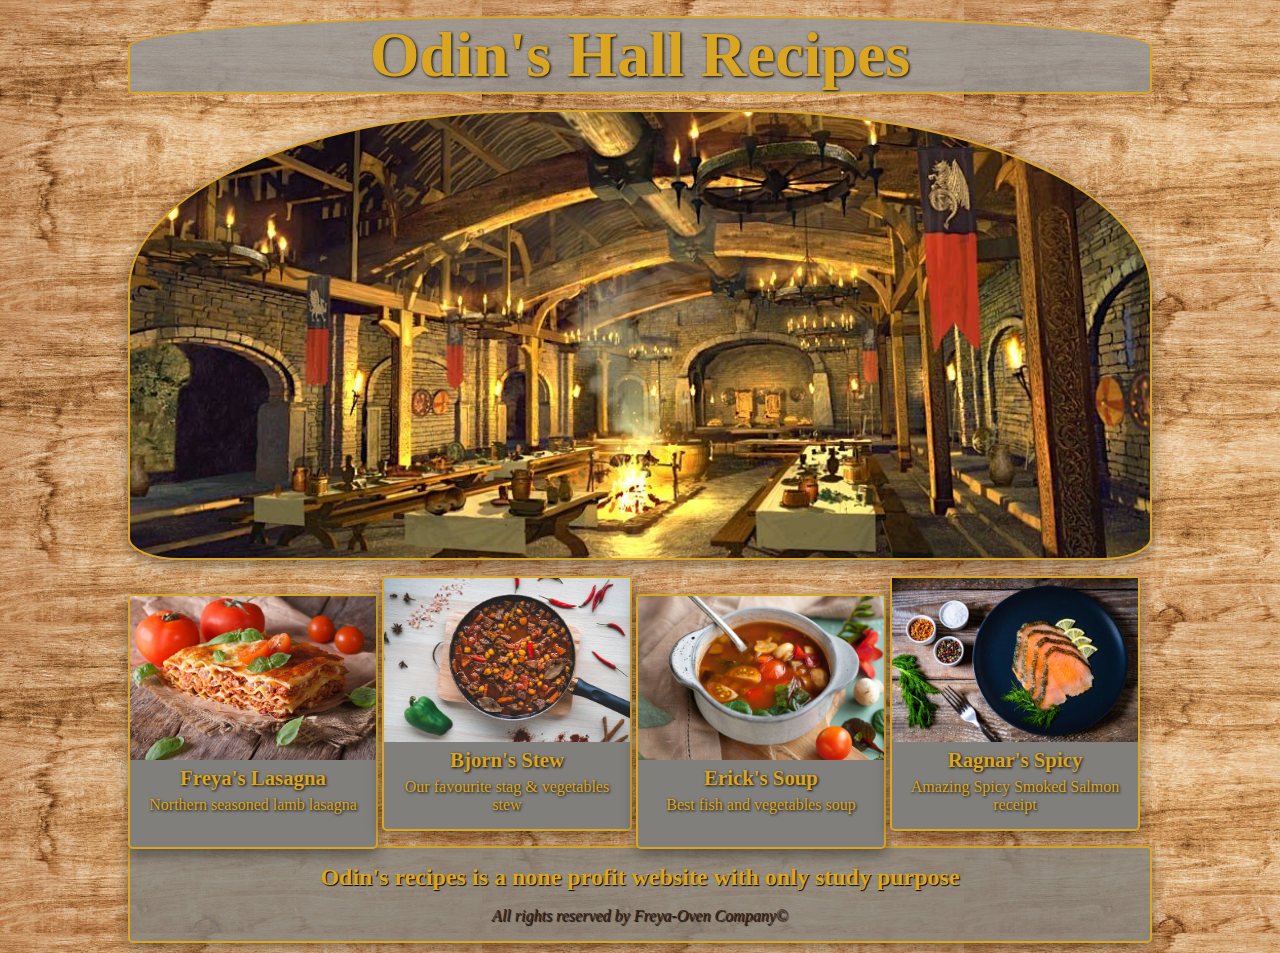
<file: index.html>
<!DOCTYPE html>
<html lang="en">
<head>
    <meta charset="UTF-8">
    <meta http-equiv="X-UA-Compatible" content="IE=edge">
    <meta name="viewport" content="width=device-width, initial-scale=1.0">
    <link href="css/style.css" rel="stylesheet">
    <title>Receipes from Valhalla</title>
</head>
<body>
    <header>
    <h1>Odin's Hall Recipes</h1>
    </header>
    <main>
    <div class="feast-hall">
    </div>
    <div class="card-wrapper">
    <div class="card-receipes">
        <a href="./recipes/lasagna.html">
            <img src="./img/lasagna.jpg">
            <div class="card-txt-ctn">
                <h4>Freya's Lasagna</h4>
                <p>Northern seasoned lamb lasagna</p>
            </div>
        </a>
    </div>
    <div class="card-receipes">
        <a href="./recipes/venison-stew.html">
        <img src="./img/stag-stew.jpg">
        <div class="card-txt-ctn">
            <h4>Bjorn's Stew</h4>
            <p>Our favourite stag & vegetables stew</p>
        </div>
        </a>
    </div>
    <div class="card-receipes">
        <a href="./recipes/soup.html">
            <img src="./img/soup.jpg">
        <div class="card-txt-ctn">
            <h4>Erick's Soup</h4>
            <p>Best fish and vegetables soup</p>
        </div>
        </a>
    </div>
    <div class="card-receipes">
        <a href="./recipes/salmon.html">
        <img src="./img/salmon.jpg">
        <div class="card-txt-ctn">
            <h4>Ragnar's Spicy</h4>
            <p>Amazing Spicy Smoked Salmon receipt</p>
        </div>
        </a>
    </div>
    </div>
    </main>
    <footer>
        <div class="footer">
        <h3>Odin's recipes is a none profit website with only study purpose</h3>
        <p>All rights reserved by Freya-Oven Company©</p>
    </div>
    </footer>
</body>
</html>
</file>
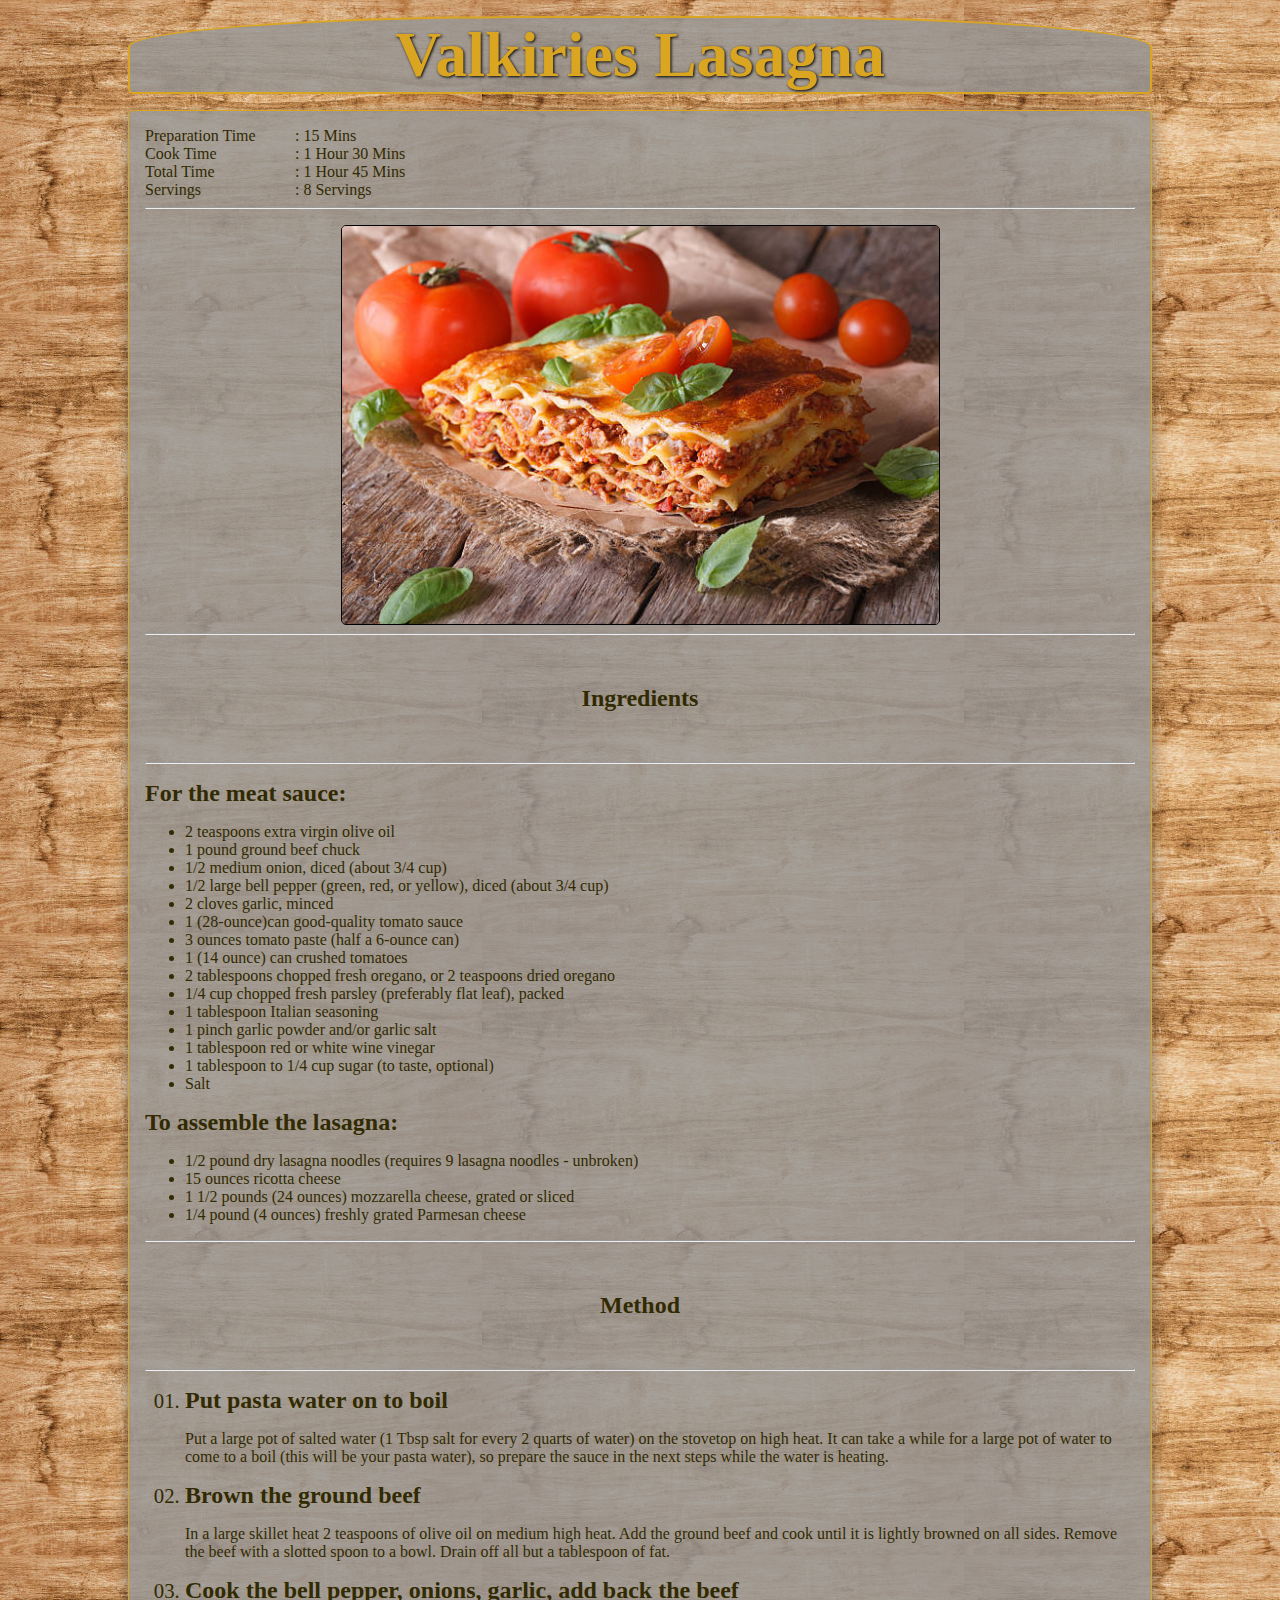
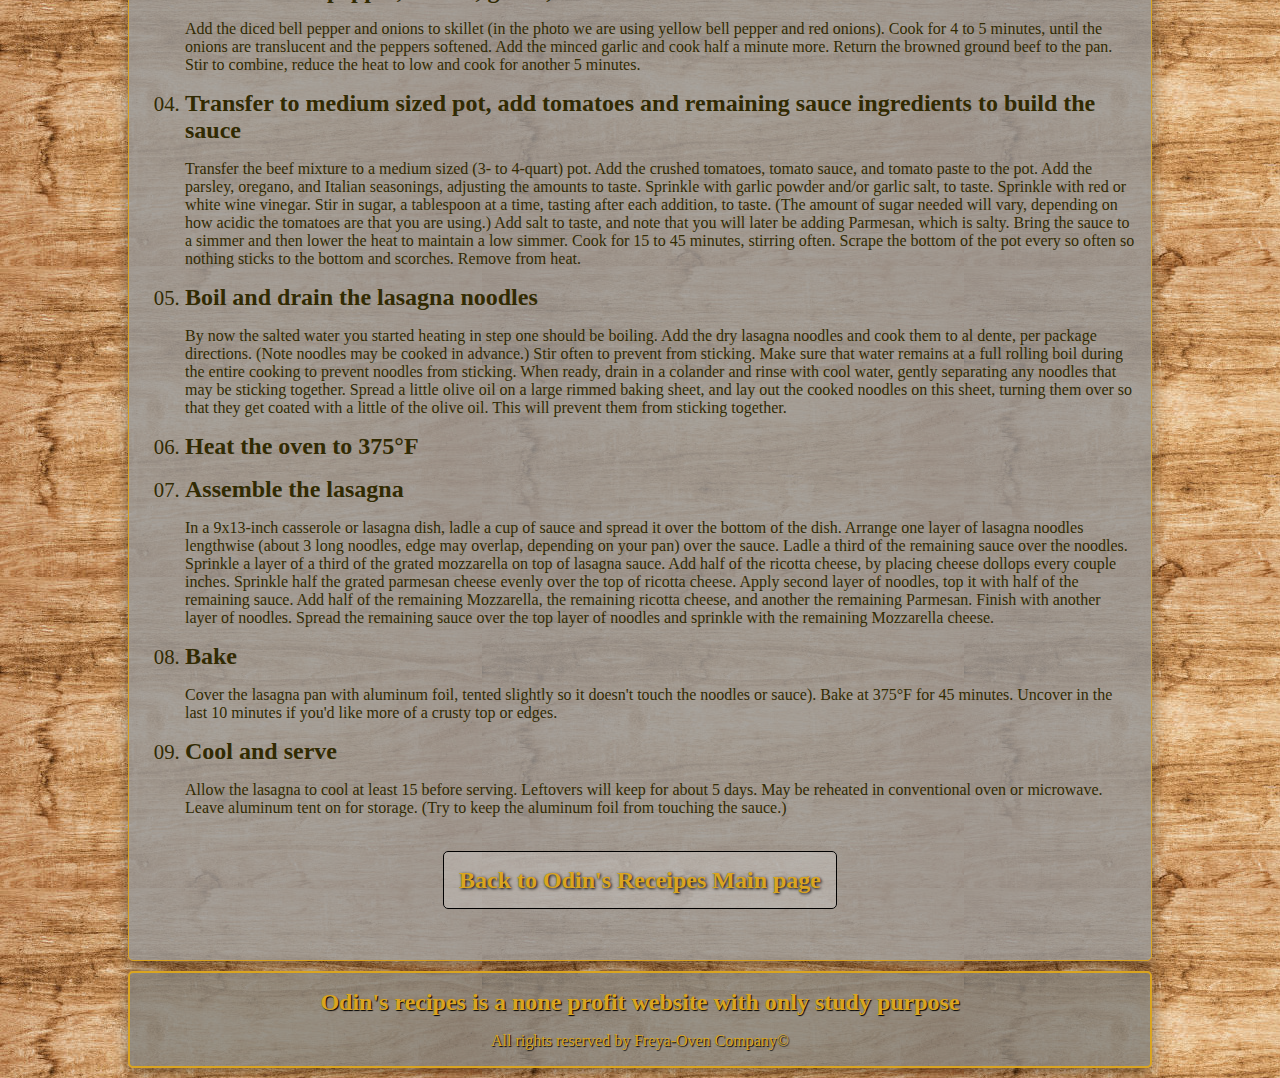
<file: recipes/lasagna.html>
<!DOCTYPE html>
<html lang="en">
<head>
    <meta charset="UTF-8">
    <meta http-equiv="X-UA-Compatible" content="IE=edge">
    <meta name="viewport" content="width=device-width, initial-scale=1.0">
    <link href="../css/style.css" rel="stylesheet">
    <title>Lasagna</title>
</head>
<body>
    <header>
        <h1>Valkiries Lasagna</h1>
    </header>
    <main class="recipes-main">
        <div>
        <span class="times-col-serving">Preparation Time</span><span>: 15 Mins</span>
        </div>
        <div>
        <span class="times-col-serving">Cook Time</span><span>: 1 Hour 30 Mins</span>
        </div>
        <div>
        <span class="times-col-serving">Total Time</span><span>: 1 Hour 45 Mins</span>
        </div>
        <div>
        <span class="times-col-serving">Servings</span><span>: 8 Servings</span>
        </div>
        <hr>
        <img class="img-recipes" src="../img/lasagna.jpg" alt="Best Lasagna">
        <hr>
        <h2>Ingredients</h2>
        <hr>
        <h3>For the meat sauce:</h3>
        <ul>
            <li>2 teaspoons extra virgin olive oil </li>
            <li>1 pound ground beef chuck</li>
            <li>1/2 medium onion, diced (about 3/4 cup)</li>
            <li>1/2 large bell pepper (green, red, or yellow), diced (about 3/4 cup)</li>
            <li>2 cloves garlic, minced</li>
            <li>1 (28-ounce)can good-quality tomato sauce</li>
            <li>3 ounces tomato paste (half a 6-ounce can)</li>
            <li>1 (14 ounce) can crushed tomatoes</li>
            <li>2 tablespoons chopped fresh oregano, or 2 teaspoons dried oregano</li>
            <li>1/4 cup chopped fresh parsley (preferably flat leaf), packed</li>
            <li>1 tablespoon Italian seasoning</li>
            <li>1 pinch garlic powder and/or garlic salt</li>
            <li>1 tablespoon red or white wine vinegar</li>
            <li>1 tablespoon to 1/4 cup sugar (to taste, optional)</li>
            <li>Salt</li>
        </ul>
        <h3>To assemble the lasagna:</h3>
        <ul>
            <li>1/2 pound dry lasagna noodles (requires 9 lasagna noodles - unbroken)</li>
            <li>15 ounces ricotta cheese</li>
            <li>1 1/2 pounds (24 ounces) mozzarella cheese, grated or sliced</li>
            <li>1/4 pound (4 ounces) freshly grated Parmesan cheese</li>
        </ul>
        <hr>
        <h2>Method</h2>
        <hr>
        <ol>
            <li>
                <h3>Put pasta water on to boil </h3>
                <p>Put a large pot of salted water (1 Tbsp salt for every 2 quarts of water) on the stovetop on high heat. It can take a while for a large pot of water to come to a boil (this will be your pasta water), so prepare the sauce in the next steps while the water is heating. </p>
            </li>
            <li>
                <h3>Brown the ground beef </h3>
                <p> In a large skillet heat 2 teaspoons of olive oil on medium high heat. Add the ground beef and cook until it is lightly browned on all sides.

                    Remove the beef with a slotted spoon to a bowl. Drain off all but a tablespoon of fat. </p>
            </li>
            <li>
                <h3>Cook the bell pepper, onions, garlic, add back the beef </h3>
                <p> Add the diced bell pepper and onions to skillet (in the photo we are using yellow bell pepper and red onions).

                    Cook for 4 to 5 minutes, until the onions are translucent and the peppers softened. Add the minced garlic and cook half a minute more.
                    
                    Return the browned ground beef to the pan. Stir to combine, reduce the heat to low and cook for another 5 minutes. </p>
            </li>
            <li>
                <h3>Transfer to medium sized pot, add tomatoes and remaining sauce ingredients to build the sauce</h3>
                <p> Transfer the beef mixture to a medium sized (3- to 4-quart) pot. Add the crushed tomatoes, tomato sauce, and tomato paste to the pot.

                    Add the parsley, oregano, and Italian seasonings, adjusting the amounts to taste. Sprinkle with garlic powder and/or garlic salt, to taste.
                    
                    Sprinkle with red or white wine vinegar. Stir in sugar, a tablespoon at a time, tasting after each addition, to taste. (The amount of sugar needed will vary, depending on how acidic the tomatoes are that you are using.)
                    
                    Add salt to taste, and note that you will later be adding Parmesan, which is salty.
                    
                    Bring the sauce to a simmer and then lower the heat to maintain a low simmer. Cook for 15 to 45 minutes, stirring often. Scrape the bottom of the pot every so often so nothing sticks to the bottom and scorches.
                    
                    Remove from heat. </p>
            </li>
            <li>
                <h3>Boil and drain the lasagna noodles </h3>
                <p> By now the salted water you started heating in step one should be boiling. Add the dry lasagna noodles and cook them to al dente, per package directions. (Note noodles may be cooked in advance.)

                    Stir often to prevent from sticking. Make sure that water remains at a full rolling boil during the entire cooking to prevent noodles from sticking.
                    
                    When ready, drain in a colander and rinse with cool water, gently separating any noodles that may be sticking together.
                    
                    Spread a little olive oil on a large rimmed baking sheet, and lay out the cooked noodles on this sheet, turning them over so that they get coated with a little of the olive oil. This will prevent them from sticking together. </p>
            </li>
            <li>
                <h3>Heat the oven to 375°F </h3>
            </li>
            <li>
                <h3>Assemble the lasagna </h3>
                <p> In a 9x13-inch casserole or lasagna dish, ladle a cup of sauce and spread it over the bottom of the dish. Arrange one layer of lasagna noodles lengthwise (about 3 long noodles, edge may overlap, depending on your pan) over the sauce. Ladle a third of the remaining sauce over the noodles.

                    Sprinkle a layer of a third of the grated mozzarella on top of lasagna sauce. Add half of the ricotta cheese, by placing cheese dollops every couple inches. Sprinkle half the grated parmesan cheese evenly over the top of ricotta cheese.
                    
                    Apply second layer of noodles, top it with half of the remaining sauce. Add half of the remaining Mozzarella, the remaining ricotta cheese, and another the remaining Parmesan.
                    
                    Finish with another layer of noodles. Spread the remaining sauce over the top layer of noodles and sprinkle with the remaining Mozzarella cheese. </p>
            </li>
            <li>
                <h3>Bake </h3>
                <p>Cover the lasagna pan with aluminum foil, tented slightly so it doesn't touch the noodles or sauce). Bake at 375°F for 45 minutes. Uncover in the last 10 minutes if you'd like more of a crusty top or edges. </p>
            </li>
            <li>
                <h3>Cool and serve </h3>
                <p>Allow the lasagna to cool at least 15 before serving. Leftovers will keep for about 5 days. May be reheated in conventional oven or microwave. Leave aluminum tent on for storage. (Try to keep the aluminum foil from touching the sauce.) </p>
            </li>
        </ol>
        <h2><a href="../index.html">Back to Odin's Receipes Main page</a></h2>
    </main>
    <footer>
        <h3>Odin's recipes is a none profit website with only study purpose</h3>
        <p>All rights reserved by Freya-Oven Company©</p>
    </footer>
</body>
</html>
</file>
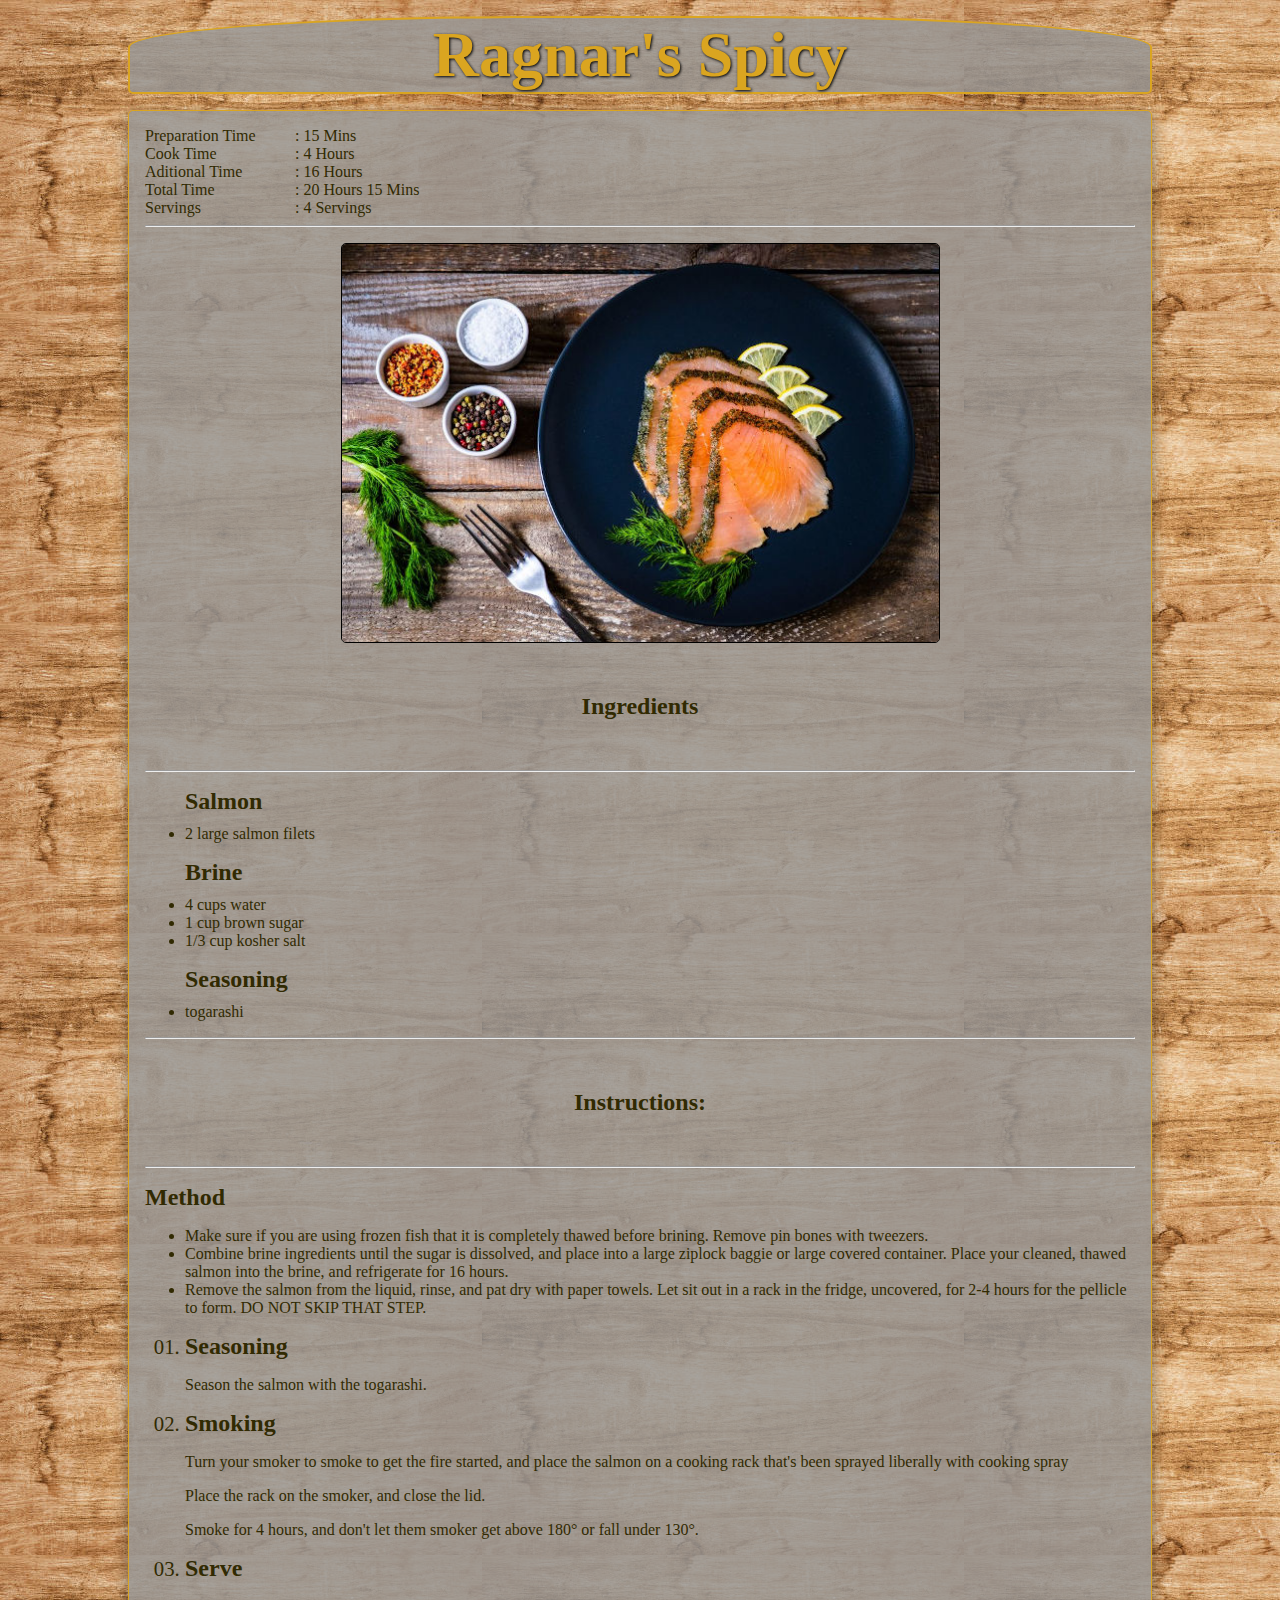
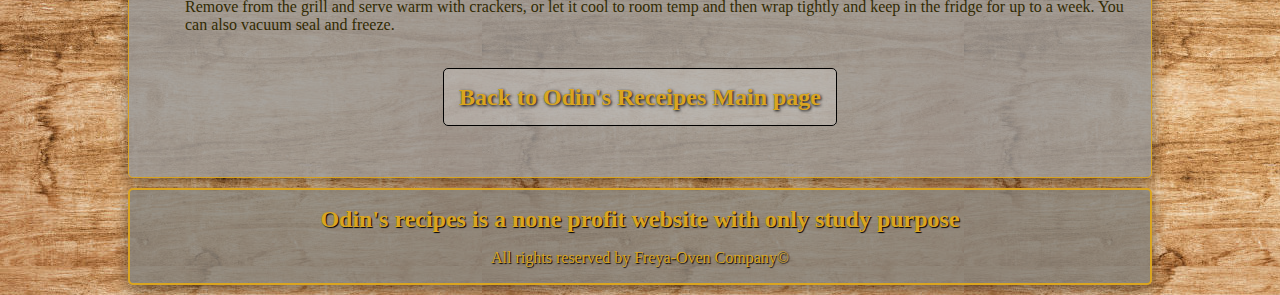
<file: recipes/salmon.html>
<!DOCTYPE html>
<html lang="en">
<head>
    <meta charset="UTF-8">
    <meta http-equiv="X-UA-Compatible" content="IE=edge">
    <meta name="viewport" content="width=device-width, initial-scale=1.0">
    <link href="../css/style.css" rel="stylesheet">
    <title>Lasagna</title>
</head>
<body>
    <header>
        <h1>Ragnar's Spicy</h1>
    </header>
    <main class="recipes-main">
        <div>
        <span class="times-col-serving">Preparation Time</span><span>: 15 Mins</span>
        </div>
        <div>
        <span class="times-col-serving">Cook Time</span><span>: 4 Hours</span>
        </div>
        <div>
        <span class="times-col-serving">Aditional Time</span><span>: 16 Hours</span>
        </div>
        <div>
        <span class="times-col-serving">Total Time</span><span>: 20 Hours 15 Mins</span>
        </div>
        <div>
        <span class="times-col-serving">Servings</span><span>: 4 Servings</span>
        </div>
        <hr>
        <img class="img-recipes" src="../img/salmon.jpg" alt="Amazing Spicy Smoked Salmon">
        <h2>Ingredients</h2>
        <hr>
        <ul>
        <h3>Salmon</h3>
            <li>2 large salmon filets  </li>
        <h3>Brine</h3>
            <li>4 cups water </li>
            <li>1 cup brown sugar</li>
            <li>1/3 cup kosher salt </li>
        <h3>Seasoning</h3>
            <li>togarashi </li>
        </ul>
        <hr>
        <h2>Instructions:</h2>
        <hr>
        <h3>Method</h3>
        <ul>
            <li>Make sure if you are using frozen fish that it is completely thawed before brining. Remove pin bones with tweezers.</li>
            <li>Combine brine ingredients until the sugar is dissolved, and place into a large ziplock baggie or large covered container. Place your cleaned, thawed salmon into the brine, and refrigerate for 16 hours.</li>
            <li>Remove the salmon from the liquid, rinse, and pat dry with paper towels. Let sit out in a rack in the fridge, uncovered, for 2-4 hours for the pellicle to form. DO NOT SKIP THAT STEP.</li>
        </ul>
        <ol>
            <li>
                <h3>Seasoning</h3>
                <p>Season the salmon with the togarashi.</p>
            </li>
            <li>
                <h3>Smoking</h3>
                <p>Turn your smoker to smoke to get the fire started, and place the salmon on a cooking rack that's been sprayed liberally with cooking spray</p>
                <p>Place the rack on the smoker, and close the lid.</p>
                <p>Smoke for 4 hours, and don't let them smoker get above 180° or fall under 130°.</p>
            </li>
            <li>
                <h3>Serve</h3>
                <p>Remove from the grill and serve warm with crackers, or let it cool to room temp and then wrap tightly and keep in the fridge for up to a week. You can also vacuum seal and freeze.</p>
            </li>
            
        </ol>
        <h2><a href="../index.html">Back to Odin's Receipes Main page</a></h2>
    </main>
    <footer>
        <h3>Odin's recipes is a none profit website with only study purpose</h3>
        <p>All rights reserved by Freya-Oven Company©</p>
    </footer>
</body>
</html>
</file>
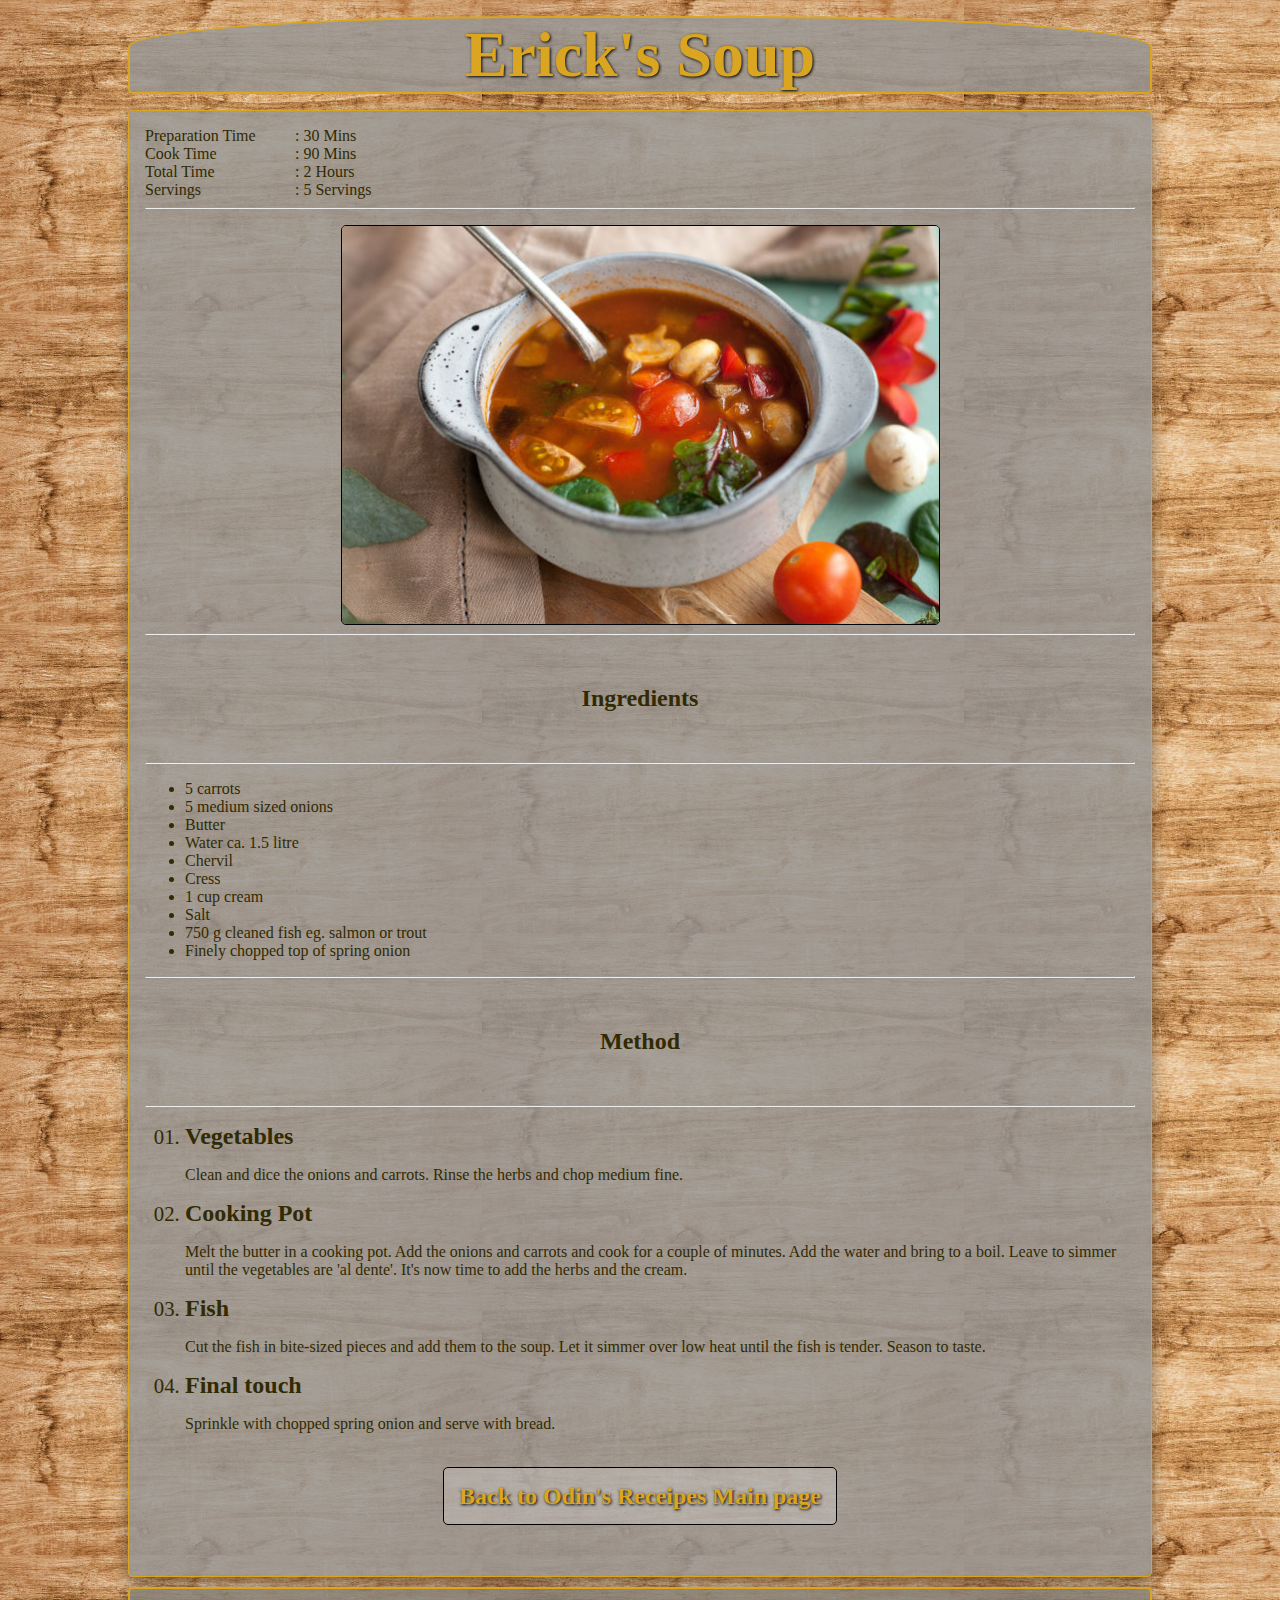
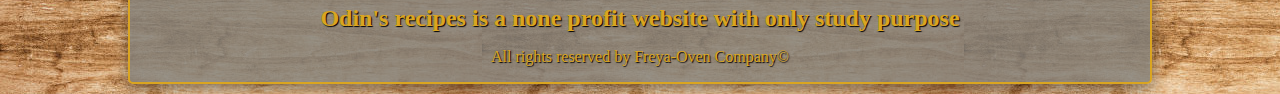
<file: recipes/soup.html>
<!DOCTYPE html>
<html lang="en">
<head>
    <meta charset="UTF-8">
    <meta http-equiv="X-UA-Compatible" content="IE=edge">
    <meta name="viewport" content="width=device-width, initial-scale=1.0">
    <link href="../css/style.css" rel="stylesheet">
    <title>Erick's Soup</title>
</head>
<body>
    <header>
        <h1>Erick's Soup</h1>
    </header>
    <main class="recipes-main">
        <div>
        <span class="times-col-serving">Preparation Time</span><span>: 30 Mins</span>
        </div>
        <div>
        <span class="times-col-serving">Cook Time</span><span>: 90 Mins</span>
        </div>
        <div>
        <span class="times-col-serving">Total Time</span><span>: 2 Hours</span>
        </div>
        <div>
        <span class="times-col-serving">Servings</span><span>: 5 Servings</span>    
        </div>
        <hr>
        <img class="img-recipes" src="../img/soup.jpg" alt="Creamy Soup">
        <hr>
        <h2>Ingredients</h2>
        <hr>
         <ul>
            <li>5 carrots </li>
            <li>5 medium sized onions</li>
            <li>Butter</li>
            <li>Water ca. 1.5 litre</li>
            <li>Chervil</li>
            <li>Cress</li>
            <li>1 cup cream</li>
            <li>Salt</li>
            <li>750 g cleaned fish eg. salmon or trout</li>
            <li>Finely chopped top of spring onion</li>
        </ul>
        <hr>
        <h2>Method</h2>
        <hr>
        <ol>
            <li>
                <h3>Vegetables</h3>
                <p>Clean and dice the onions and carrots. Rinse the herbs and chop medium fine.</p>
            </li>
            <li>
                <h3>Cooking Pot</h3>
                <p> Melt the butter in a cooking pot. Add the onions and carrots and cook for a couple of minutes. Add the water and bring to a boil. Leave to simmer until the vegetables are 'al dente'. It's now time to add the herbs and the cream.</p>
            </li>
            <li>
                <h3>Fish</h3>
                <p>Cut the fish in bite-sized pieces and add them to the soup. Let it simmer over low heat until the fish is tender. Season to taste.</p>
            </li>
            <li>
                <h3>Final touch</h3>
                <p> Sprinkle with chopped spring onion and serve with bread.</p>
            </li>
        </ol>
        <h2><a href="../index.html">Back to Odin's Receipes Main page</a></h2>
    </main>
    <footer>
        <h3>Odin's recipes is a none profit website with only study purpose</h3>
        <p>All rights reserved by Freya-Oven Company©</p>
    </footer>
</body>
</html>
</file>
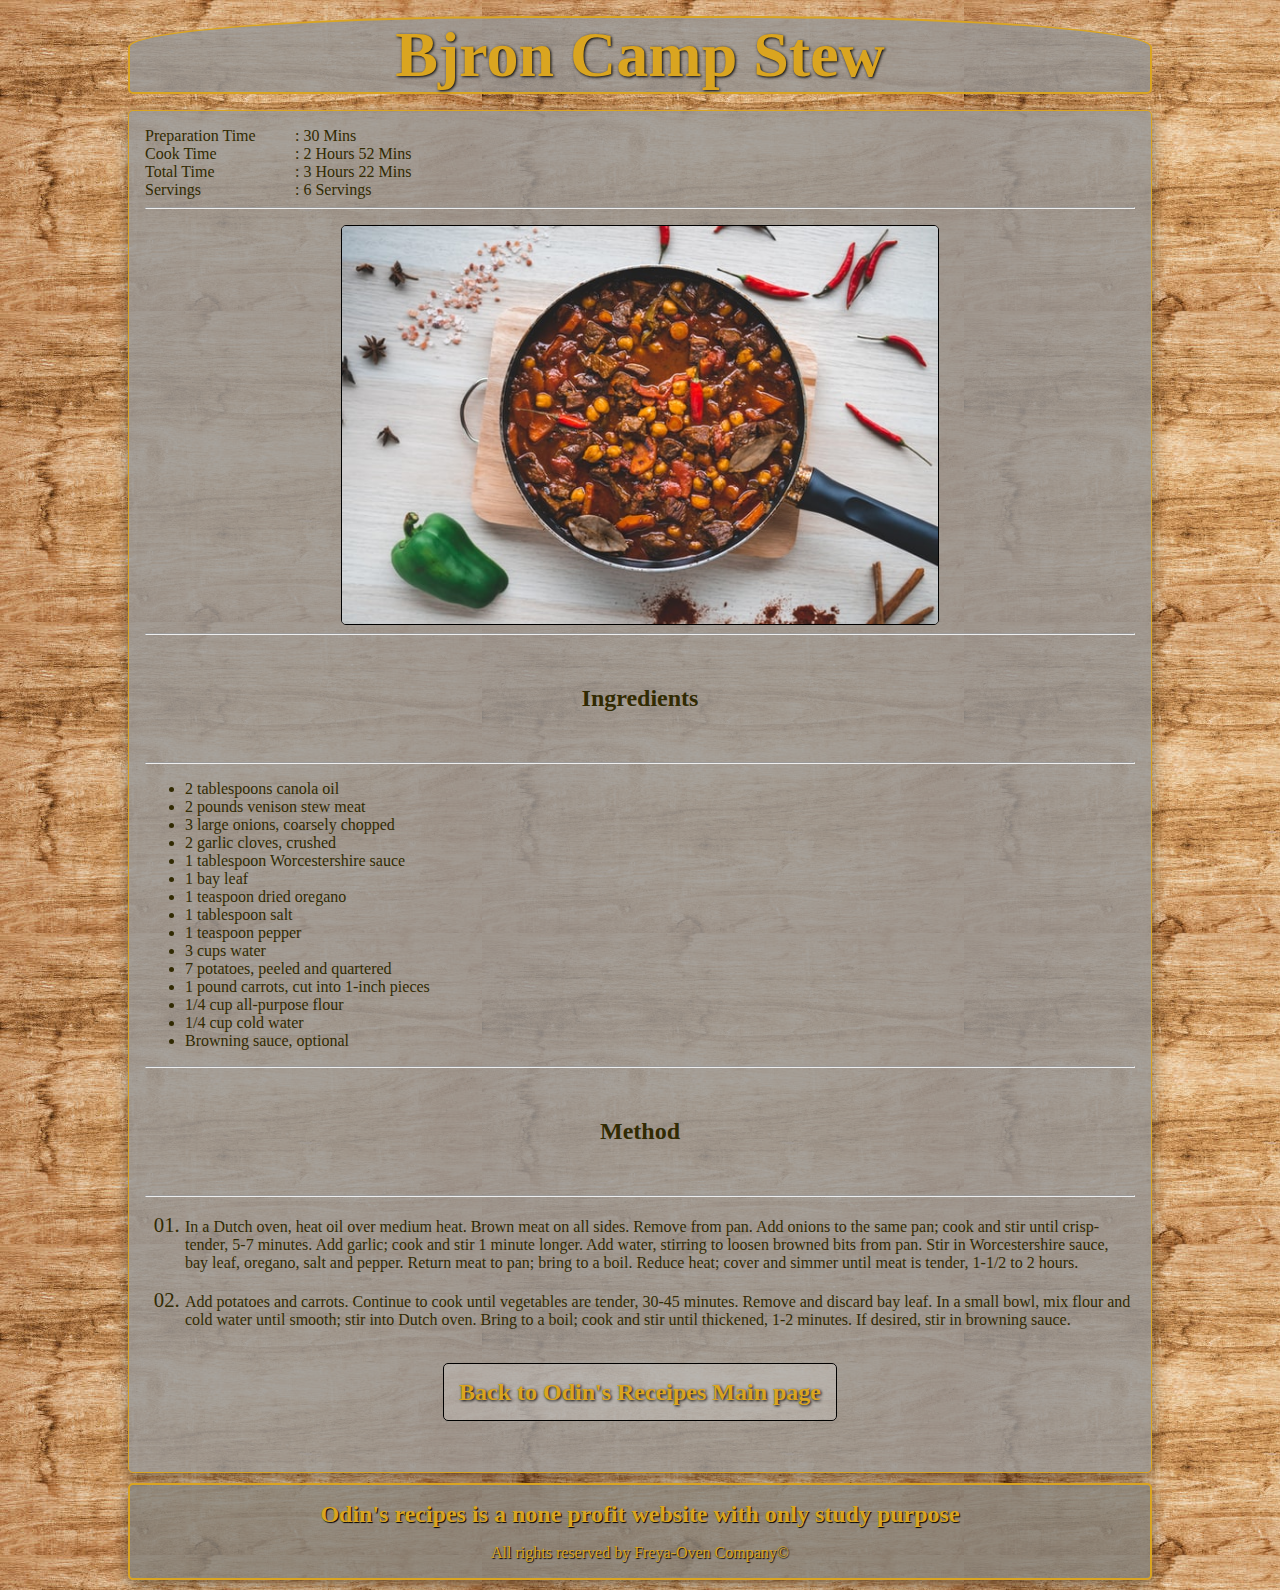
<file: recipes/venison-stew.html>
<!DOCTYPE html>
<html lang="en">
<head>
    <meta charset="UTF-8">
    <meta http-equiv="X-UA-Compatible" content="IE=edge">
    <meta name="viewport" content="width=device-width, initial-scale=1.0">
    <link href="../css/style.css" rel="stylesheet">
    <title>Venison-Stew</title>
</head>
<body>
    <header>
        <h1>Bjron Camp Stew</h1>
    </header>
    <main class="recipes-main">
        <div>
        <span class="times-col-serving">Preparation Time</span><span>: 30 Mins</span>
        </div>
        <div>
        <span class="times-col-serving">Cook Time</span><span>: 2 Hours 52 Mins</span>
        </div>
        <div>
        <span class="times-col-serving">Total Time</span><span>: 3 Hours 22 Mins</span>
        </div>
        <div>
        <span class="times-col-serving">Servings</span><span>: 6 Servings</span>
        </div>
        <hr>
        <img class="img-recipes" src="../img/stag-stew.jpg" alt="Stag Stew">
        <hr>
        <h2>Ingredients</h2>
        <hr>
        <ul>
            <li>2 tablespoons canola oil </li>
            <li>2 pounds venison stew meat</li>
            <li>3 large onions, coarsely chopped</li>
            <li>2 garlic cloves, crushed</li>
            <li>1 tablespoon Worcestershire sauce</li>
            <li>1 bay leaf</li>
            <li>1 teaspoon dried oregano</li>
            <li>1 tablespoon salt</li>
            <li>1 teaspoon pepper</li>
            <li>3 cups water</li>
            <li>7 potatoes, peeled and quartered</li>
            <li>1 pound carrots, cut into 1-inch pieces</li>
            <li>1/4 cup all-purpose flour</li>
            <li>1/4 cup cold water</li>
            <li>Browning sauce, optional</li>
        </ul>
        <hr>
        <h2>Method</h2>
        <hr>
        <ol>
            <li>
                <p>In a Dutch oven, heat oil over medium heat. Brown meat on all sides. Remove from pan. Add onions to the same pan; cook and stir until crisp-tender, 5-7 minutes. Add garlic; cook and stir 1 minute longer. Add water, stirring to loosen browned bits from pan. Stir in Worcestershire sauce, bay leaf, oregano, salt and pepper. Return meat to pan; bring to a boil. Reduce heat; cover and simmer until meat is tender, 1-1/2 to 2 hours.</p>
            </li>
            <li>
                <p>Add potatoes and carrots. Continue to cook until vegetables are tender, 30-45 minutes. Remove and discard bay leaf. In a small bowl, mix flour and cold water until smooth; stir into Dutch oven. Bring to a boil; cook and stir until thickened, 1-2 minutes. If desired, stir in browning sauce.</p>
            </li>
        </ol>
        <h2><a href="../index.html">Back to Odin's Receipes Main page</a></h2>
    </main>
    <footer>
        <h3>Odin's recipes is a none profit website with only study purpose</h3>
        <p>All rights reserved by Freya-Oven Company©</p>
    </footer>
</body>
</html>
</file>
<file: css/style.css>
*,
*::before,
*::after {
    box-sizing: border-box;
}
body{
    margin-left: 5%;
    margin-right: 5%;
    background-image: url(../img/wooden-bg.jpg);
    background-repeat: repeat;
    color: rgb(49, 42, 2);
}
h1{
    text-align: center;
    color: goldenrod;
    text-shadow: 1px 1px 3px black;
    font-size: 4rem;
    margin-bottom: 1rem;
    margin-top: 1rem;
    background-color: rgba(150, 150, 150, 0.815);
    border: 2px solid goldenrod;
    border-radius: 40% 40% 5px 5px;
    width: 1024px;
    margin-left: auto;
    margin-right: auto;
}
main{
    width: 1024px;
    margin-left: auto;
    margin-right: auto;
}
.recipes-main{
    background-color: rgba(150, 150, 150, 0.815);
    border: 1px solid goldenrod;
    border-radius: 5px;
    box-shadow: 0px 5px 15px rgba(0, 0, 0, 0.45);
    padding: 1rem;
}
.recipes-main hr{
    color: goldenrod;
}
.recipes-main ol li{
    list-style: decimal-leading-zero;
    font-size: 1.3rem;
}
.recipes-main ol li p{
    font-size: 1rem;
}
.feast-hall{
    margin-left: auto;
    margin-right: auto;
    background-image: url(../img/feasthall.jpg);
    border: 2px solid goldenrod;
    border-radius: 40% 40% 5% 5%;
    height: 450px;
    background-size: cover;
    background-position: center center;
    background-repeat: no-repeat;
    box-shadow: 0px 5px 15px rgba(0, 0, 0, 0.45);
}

.card-wrapper{
    width: 100%;
    margin-top: 1rem;
    height: 260px;
    
}

.card-receipes{
    display: inline-block;
    border-radius: 5px;
    border: 2px solid goldenrod;
    max-width: 250px;
    height: 255px;
    background-color: rgb(129, 127, 123);
    box-shadow: 0px 5px 15px rgba(0, 0, 0, 0.45);
}

.card-receipes-img, img{
    width: 100%;
}
.card-receipes, a{
    text-decoration: none;
    text-align: center;
    color: goldenrod;
    text-shadow: 1px 1px 3px black;
}
.card-receipes p{
    font-size: 1rem;
    padding-left: 1rem;
    padding-right: 1rem;   
    margin-bottom: 0px; 
    margin-top: 6px;
}
h4{
    margin-top: 2px;
    margin-bottom: 0px;
    font-size: 1.3rem;
}
.img-recipes{
    height: 400px;
    width: auto;
    display: block;
    border: 1px solid black;
    border-radius: 5px;
    margin-top: 1rem;
    margin-left: auto;
    margin-right: auto;
}
.times-col-serving{
    display: inline-block;
    max-width: 150px;
    width: 100%;
}
h2{
    text-align: center;
    margin-top: 50px;
    margin-bottom: 50px;
}
h2 a{
    border: 1px solid black;
    border-radius: 5px;
    padding: 15px;
    background-color: rgba(255, 255, 255, 0.20);
}
footer{
    width: 1024px;
    margin-bottom: 10px;
    margin-top: 10px;
    margin-left: auto;
    margin-right: auto;
    color:goldenrod;
    text-shadow: 1px 1px 1px black;
    text-align: center;
    background-color: rgba(129, 127, 123, 0.80);
    border: 2px solid goldenrod;
    border-radius: 5px;
    box-shadow: 0px 5px 15px rgba(0, 0, 0, 0.45);
}
h3{
    font-size: 1.5rem;
    margin-bottom: 10px;
    margin-top: 16px;
}
.footer p{
    font-style:italic;
    font-size: 1rem;
    color: rgb(61, 36, 26);
    text-shadow: 1px 1px 1px black;
}
</file>
